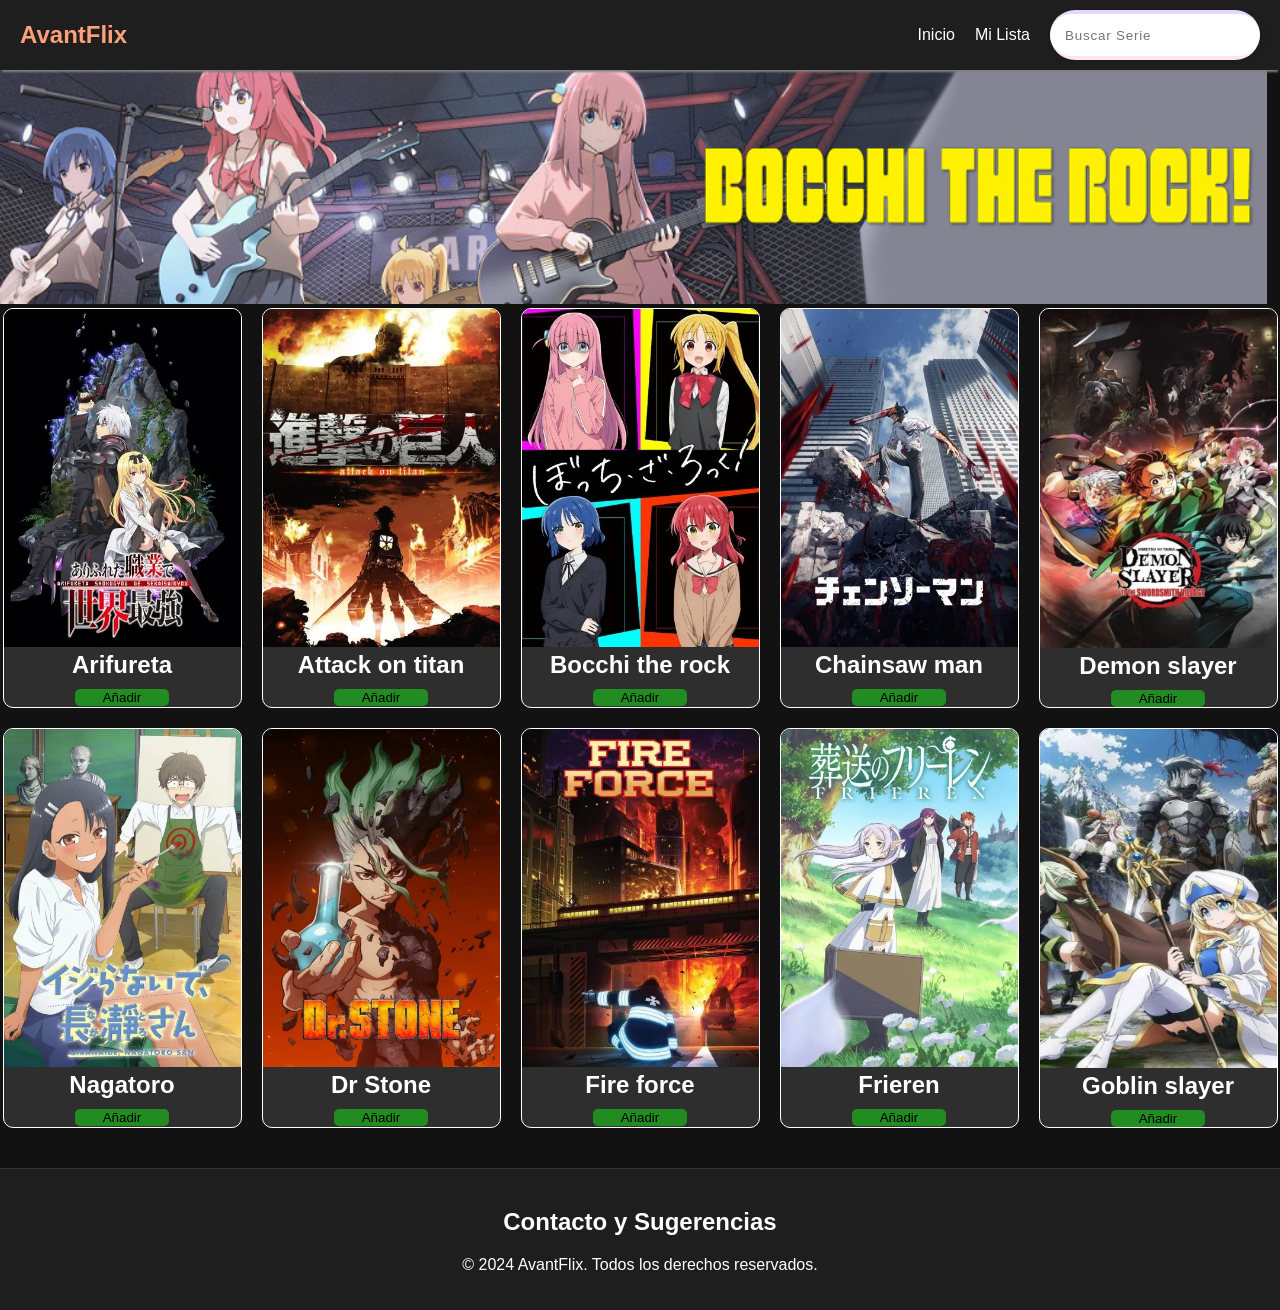
<file: index.html>
<!DOCTYPE html>
<html lang="es">

<head>
    <meta charset="UTF-8">
    <meta name="viewport" content="width=device-width, initial-scale=1.0">
    <title>AvantFlix</title>
    <link rel="stylesheet" href="style.css">
</head>

<body>
    <header>
        <nav class="navbar">
            <h1>AvantFlix</h1>
            <ul class="nav-menu">
                <li><a href="index.html">Inicio</a></li>
                <li><a href="#" onclick="milista()">Mi Lista</a></li>
                <div class="InputContainer">
                    <input placeholder="Buscar Serie" id="input" class="input">
                </div>
            </ul>
        </nav>
    </header>
    <main>
        <img class="banner" src="img/Bannners/bocchi-the-rock-banner.jpg" alt="">
        <section class="mov-fav" id="movie-fav"></section>
        <section class="movie-container" id="movie-cont"></section>
    </main>
    <footer>
        <section class="footer-info">
            <h2>Contacto y Sugerencias</h2>
            <p>&copy; 2024 AvantFlix. Todos los derechos reservados.</p>
        </section>
    </footer>
    <script src="script.js"></script>
</body>

</html>
</file>
<file: style.css>
body {
    font-family: Arial, sans-serif;
    margin: 0;
    padding: 0;
    background-color: #121212;
    color: #ffffff;
}
header {
    background-color: #1e1e1e;
    padding: 10px 20px;
    position: sticky;
    top: 0;
    z-index: 1000;
    box-shadow: 0 4px 2px -2px gray;
}
.navbar {
    display: flex;
    justify-content: space-between;
    align-items: center;
}
.navbar h1 {
    margin: 0;
    font-size: 1.5em;
}
.nav-menu {
    list-style: none;
    margin: 0;
    padding: 0;
    display: flex;
    gap: 20px;
    align-items: center;
}
.nav-menu li {
    margin: 0;
}
.nav-menu a {
    color: #ffffff;
    text-decoration: none;
    font-size: 1em;
    transition: color 0.3s;
}
.nav-menu a:hover {
    color: #ff9900;
}
.banner{
    width: 99vw;
}
.mov-fav{
    display: none;
    gap: 50px;
    flex-wrap: wrap;
    justify-content: center;
}
.movie-container {
    display: flex;
    flex-wrap: wrap;
    gap: 20px;
    justify-content: center;
}
.movie {
    background-color: #2e2e2e;
    border-radius: 10px;
    overflow: hidden;
    width: 237px;
    transition: transform 0.3s;
    border: white 1px solid;
}
.movie img {
    width: 100%;
    height: auto;
    position: relative;
    overflow: hidden;
}
.movie-info {
    display: flex;
    flex-direction: column;
    justify-content: center;
    align-items: center;
    background-color: transparent;
}

.movie-info button{
    background-color: forestgreen;
    border: none;
    width: 40%;
    border-radius: 5px;
}
.movie-info button:hover{
    background-color: green;
    cursor: pointer;
}
.movie h2 {
    margin: 0 0 10px;
    font-size: 1.5em;
}
.movie p {
    margin: 0;
    font-size: 1em;
}

.InputContainer {
    width: 210px;
    height: 50px;
    display: flex;
    align-items: center;
    justify-content: center;
    background: linear-gradient(to bottom,rgb(227, 213, 255),rgb(255, 231, 231));
    border-radius: 30px;
    overflow: hidden;
    cursor: pointer;
    box-shadow: 2px 2px 10px rgba(0, 0, 0, 0.075);
}
.input {
    width: 200px;
    height: 40px;
    border: none;
    outline: none;
    caret-color: rgb(255, 81, 0);
    background-color: rgb(255, 255, 255);
    border-radius: 30px;
    padding-left: 15px;
    letter-spacing: 0.8px;
    color: rgb(19, 19, 19);
    font-size: 13.4px;
}
h1 {
    font-size: 4em;
    color: lightsalmon;
    position: relative;
}

footer {
    background-color: #1e1e1e;
    padding: 20px;
    text-align: center;
    border-top: 1px solid #333;
    margin-top: 40px;
}

@media (max-width: 768px) {
    .navbar{
        flex-direction: column;
    }
    .nav-menu{
        flex-direction: column;
    }
}
</file>
<file: Avantflix/css/style.css>
body {
    font-family: Arial, sans-serif;
    margin: 0;
    padding: 0;
    background-color: #121212;
    color: #ffffff;
}
header {
    background-color: #1e1e1e;
    padding: 10px 20px;
    position: sticky;
    top: 0;
    z-index: 1000;
    box-shadow: 0 4px 2px -2px gray;
}
.navbar {
    display: flex;
    justify-content: space-between;
    align-items: center;
}
.navbar h1 {
    margin: 0;
    font-size: 1.5em;
}
.nav-menu {
    list-style: none;
    margin: 0;
    padding: 0;
    display: flex;
    gap: 20px;
    align-items: center;
}
.nav-menu li {
    margin: 0;
}
.nav-menu a {
    color: #ffffff;
    text-decoration: none;
    font-size: 1em;
    transition: color 0.3s;
}
.nav-menu a:hover {
    color: #ff9900;
}
.banner{
    width: 99vw;
}
.mov-fav{
    display: none;
    gap: 50px;
    flex-wrap: wrap;
    justify-content: center;
}
.movie-container {
    display: flex;
    flex-wrap: wrap;
    gap: 20px;
    justify-content: center;
}
.movie {
    background-color: #2e2e2e;
    border-radius: 10px;
    overflow: hidden;
    width: 237px;
    transition: transform 0.3s;
    border: white 1px solid;
}
.movie img {
    width: 100%;
    height: auto;
    position: relative;
    overflow: hidden;
}
.movie-info {
    display: flex;
    flex-direction: column;
    justify-content: center;
    align-items: center;
    background-color: transparent;
}

.movie-info button{
    background-color: forestgreen;
    border: none;
    width: 40%;
    border-radius: 5px;
}
.movie-info button:hover{
    background-color: green;
    cursor: pointer;
}
.movie h2 {
    margin: 0 0 10px;
    font-size: 1.5em;
}
.movie p {
    margin: 0;
    font-size: 1em;
}

.InputContainer {
    width: 210px;
    height: 50px;
    display: flex;
    align-items: center;
    justify-content: center;
    background: linear-gradient(to bottom,rgb(227, 213, 255),rgb(255, 231, 231));
    border-radius: 30px;
    overflow: hidden;
    cursor: pointer;
    box-shadow: 2px 2px 10px rgba(0, 0, 0, 0.075);
}
.input {
    width: 200px;
    height: 40px;
    border: none;
    outline: none;
    caret-color: rgb(255, 81, 0);
    background-color: rgb(255, 255, 255);
    border-radius: 30px;
    padding-left: 15px;
    letter-spacing: 0.8px;
    color: rgb(19, 19, 19);
    font-size: 13.4px;
}
h1 {
    font-size: 4em;
    color: lightsalmon;
    position: relative;
}

footer {
    background-color: #1e1e1e;
    padding: 20px;
    text-align: center;
    border-top: 1px solid #333;
    margin-top: 40px;
}

@media (max-width: 768px) {
    .navbar{
        flex-direction: column;
    }
    .nav-menu{
        flex-direction: column;
    }
}
</file>
